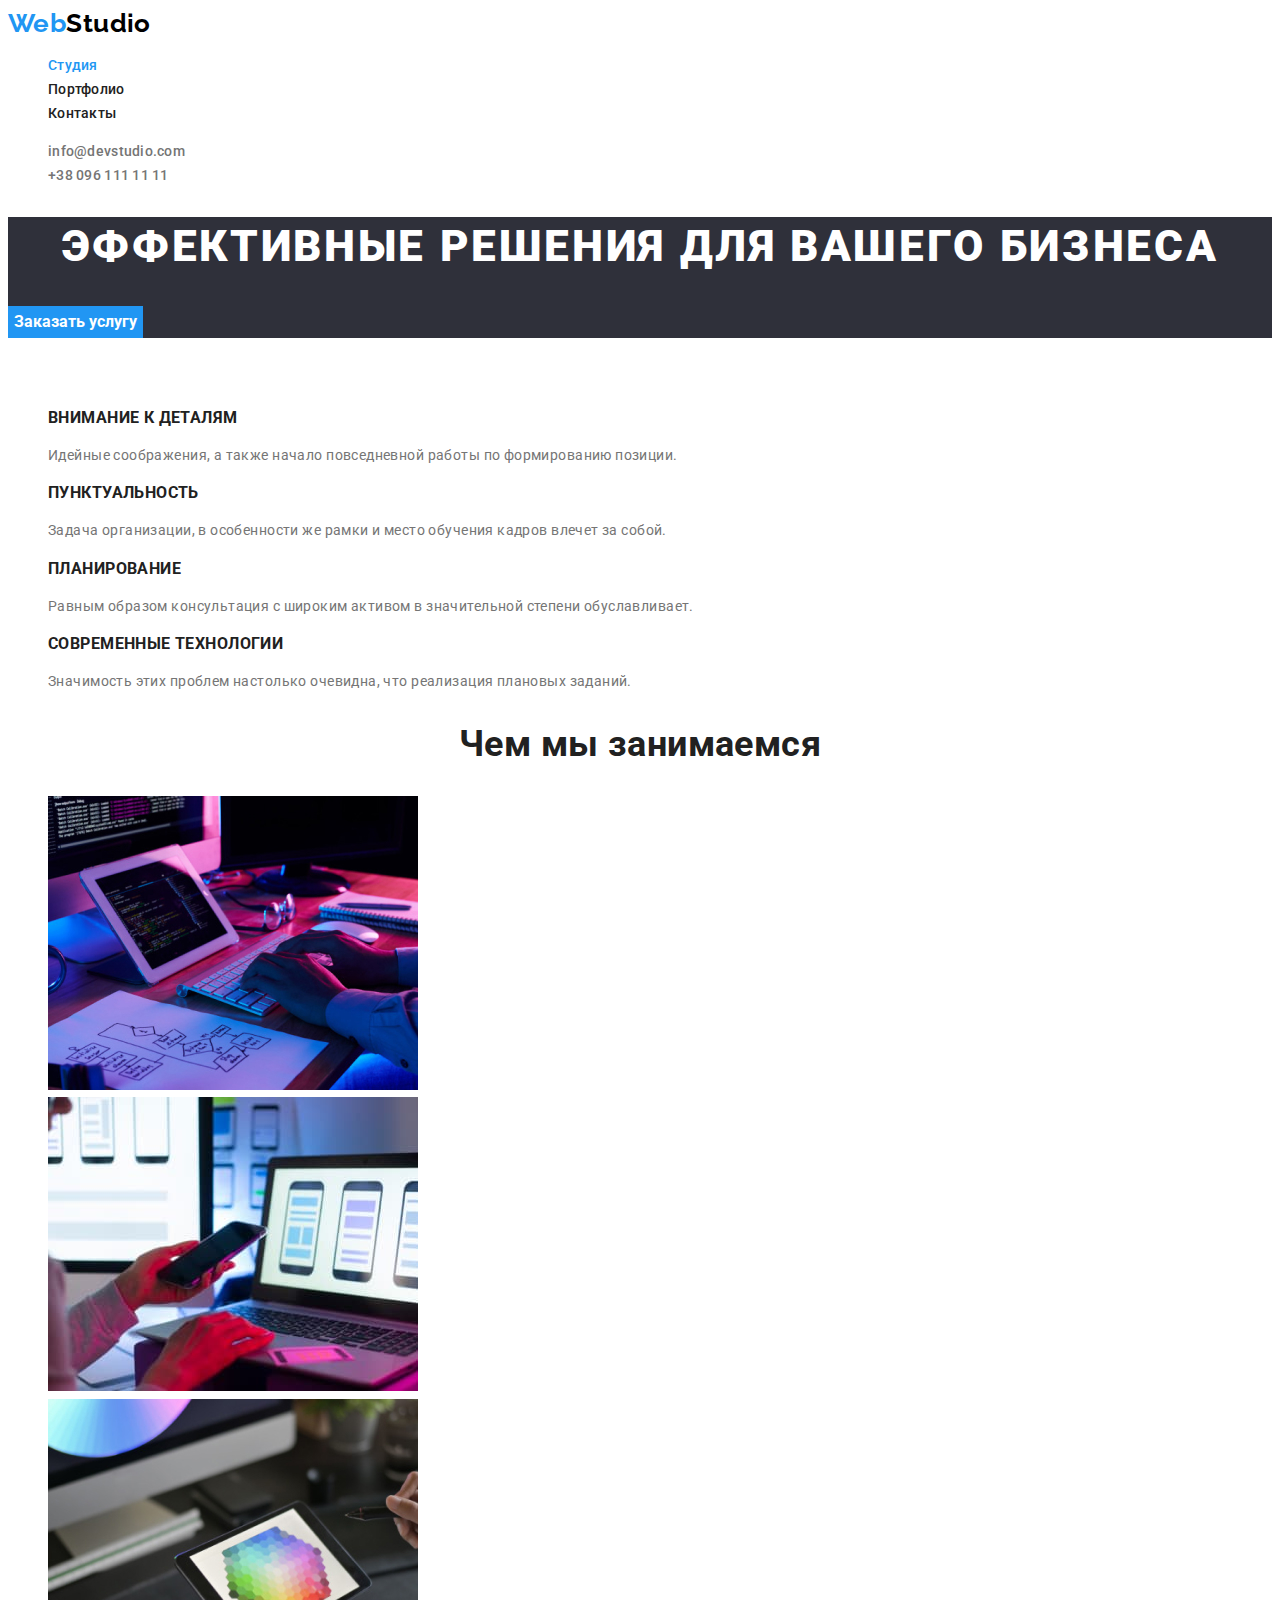
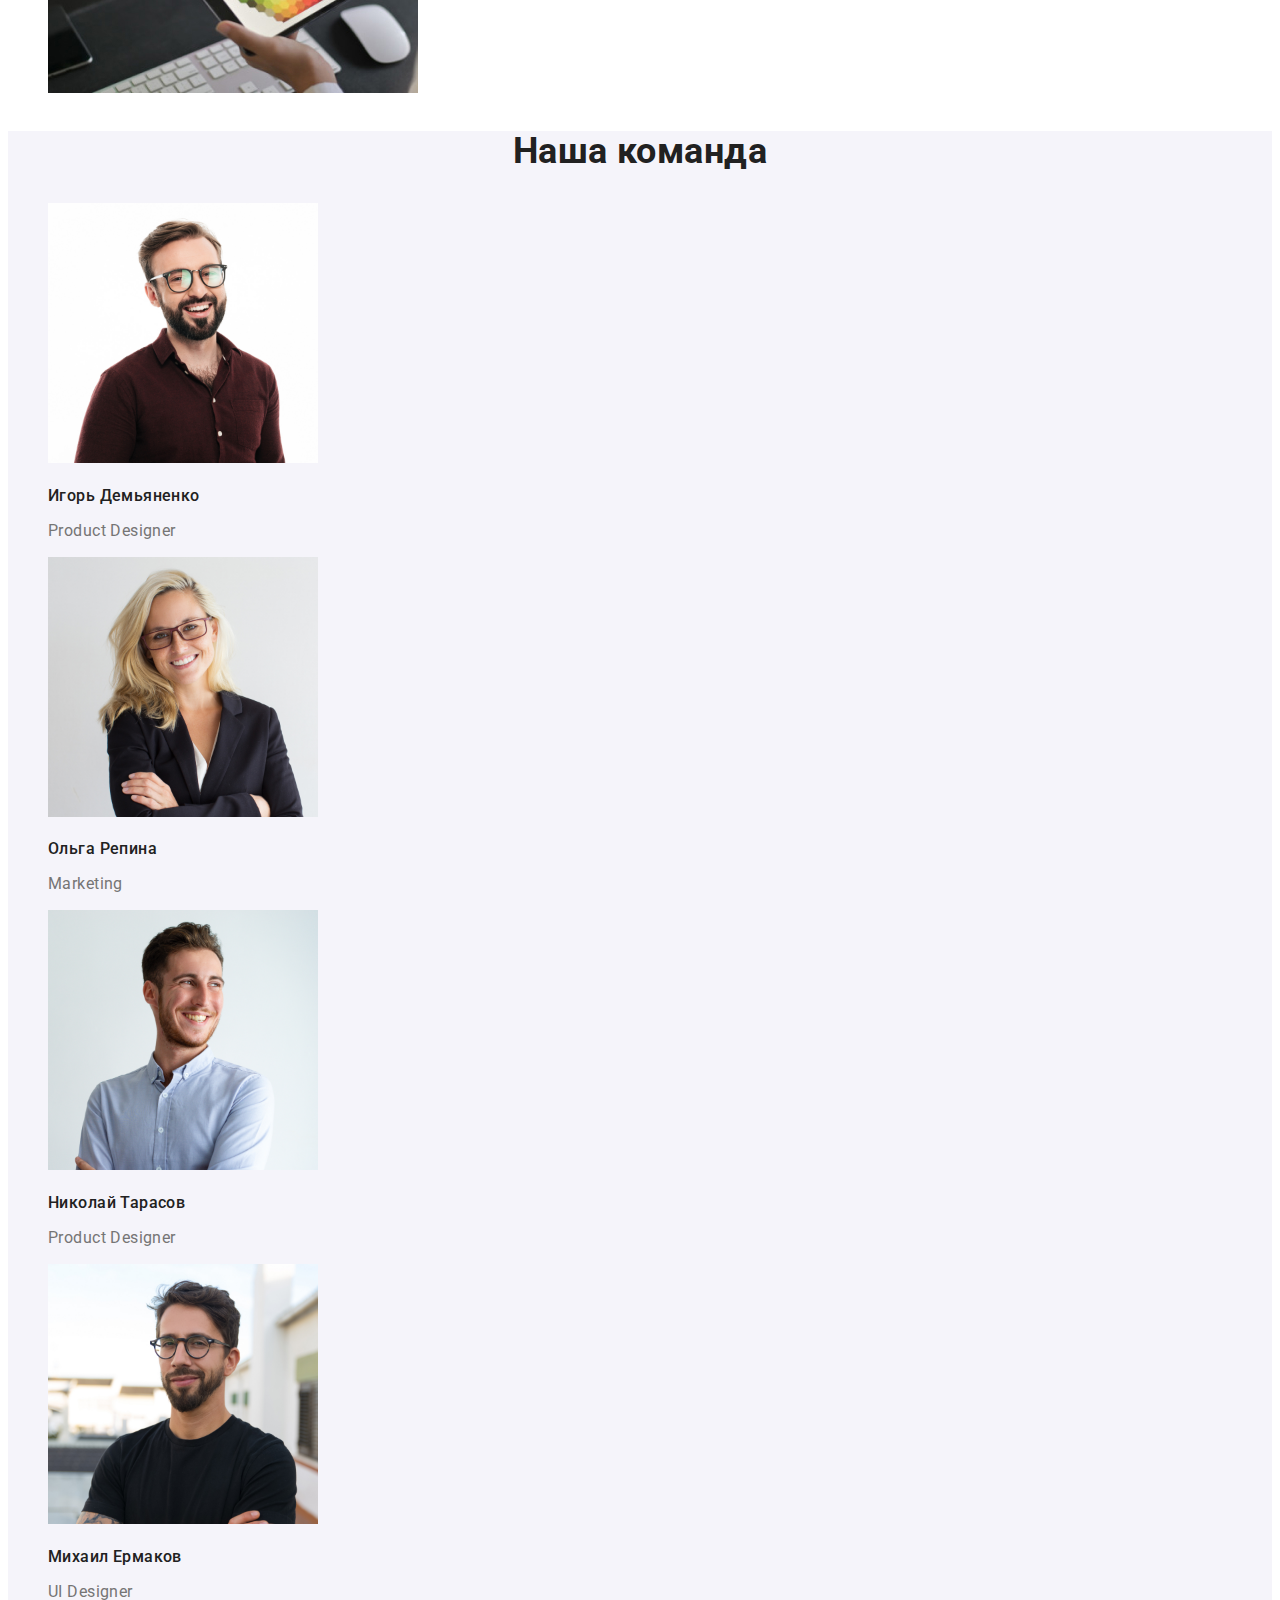
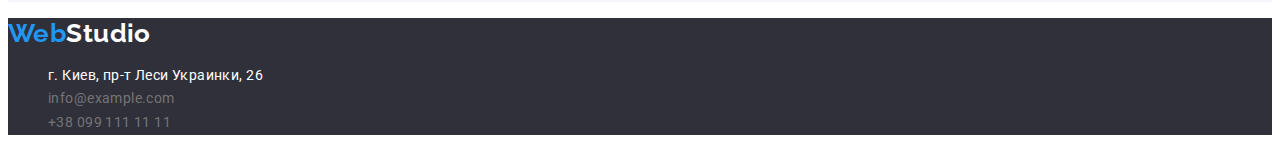
<file: index.html>
<!DOCTYPE html>
<html lang="ru">
  <head>
    <meta charset="UTF-8" />
    <meta http-equiv="X-UA-Compatible" content="IE=edge" />
    <meta name="viewport" content="width=device-width, initial-scale=1.0" />
    <title>Document</title>
    <link rel="preconnect" href="https://fonts.gstatic.com" />
    <link
      href="https://fonts.googleapis.com/css2?family=Raleway:wght@700&family=Roboto:wght@400;500;700;900&display=swap"
      rel="stylesheet"
    />
    <link rel="stylesheet" href="./css/styles.css" />
  </head>
  <body>
    <!--Шапка сайта-->
    <header>
      <a href="./index.html" class="logo first"><span class="logo-accent">Web</span>Studio</a>
      <nav>
        <ul class="site-nav">
          <li><a href="" class="nav-item active">Студия</a></li>
          <li><a href="./portfolio.html" class="nav-item">Портфолио</a></li>
          <li><a href="" class="nav-item">Контакты</a></li>
        </ul>
      </nav>
      <ul>
        <li><a href="mailto:info@devstudio.com" class="header-contacts">info@devstudio.com</a></li>
        <li><a href="tel:+380961111111" class="header-contacts">+38 096 111 11 11</a></li>
      </ul>
    </header>
    <main>
      <!--Герой-->
      <section class="hero">
        <h1 class="hero-title">Эффективные решения для вашего бизнеса</h1>
        <button type="button" class="button">Заказать услугу</button>
      </section>
      <!--Преимущества-->
      <section class="section">
        <h2 class="hidden-header">Преимущества</h2>
        <ul>
          <li>
            <h3 class="title">Внимание к деталям</h3>
            <p>Идейные соображения, а также начало повседневной работы по формированию позиции.</p>
          </li>
          <li>
            <h3 class="title">Пунктуальность</h3>
            <p>
              Задача организации, в особенности же рамки и место обучения кадров влечет за собой.
            </p>
          </li>
          <li>
            <h3 class="title">Планирование</h3>
            <p>
              Равным образом консультация с широким активом в значительной степени обуславливает.
            </p>
          </li>
          <li>
            <h3 class="title">Современные технологии</h3>
            <p>Значимость этих проблем настолько очевидна, что реализация плановых заданий.</p>
          </li>
        </ul>
      </section>
      <!--Чем мы занимаемся-->
      <section class="section">
        <h2 class="section-header">Чем мы занимаемся</h2>
        <ul>
          <li>
            <img
              src="./images/website_development.jpg"
              alt="Разработка сайта"
              width="370"
              height="294"
            />
          </li>
          <li>
            <img
              src="./images/application_development.jpg"
              alt="Разработка приложений"
              width="370"
              height="294"
            />
          </li>
          <li>
            <img src="./images/design.jpg" alt="Дизайнерские решения" width="370" height="294" />
          </li>
        </ul>
      </section>
      <!--Команда-->
      <section class="section team">
        <h2 class="section-header">Наша команда</h2>
        <ul>
          <li>
            <img
              src="./images/ihor_demianenko.jpg"
              alt="Игорь Демьяненко"
              width="270"
              height="260"
            />
            <h3 class="team-member">Игорь Демьяненко</h3>
            <p class="position">Product Designer</p>
          </li>
          <li>
            <img src="./images/olha_repina.jpg" alt="Ольга Репина" width="270" height="260" />
            <h3 class="team-member">Ольга Репина</h3>
            <p class="position">Marketing</p>
          </li>
          <li>
            <img
              src="./images/nikolai_tarasov.jpg"
              alt="Николай Тарасов"
              width="270"
              height="260"
            />
            <h3 class="team-member">Николай Тарасов</h3>
            <p class="position">Product Designer</p>
          </li>
          <li>
            <img src="./images/michail_ermakov.jpg" alt="Михаил Ермаков" width="270" height="260" />
            <h3 class="team-member">Михаил Ермаков</h3>
            <p class="position">UI Designer</p>
          </li>
        </ul>
      </section>
    </main>
    <!--Футер-->
    <footer class="footer">
      <a href="./index.html" class="logo second"><span class="logo-accent">Web</span>Studio</a>
      <address>
        <ul>
          <li class="address">г. Киев, пр-т Леси Украинки, 26</li>
          <li><a href="mailto:info@example.com" class="footer-contacts">info@example.com</a></li>
          <li><a href="tel:+380991111111" class="footer-contacts">+38 099 111 11 11</a></li>
        </ul>
      </address>
    </footer>
  </body>
</html>
</file>
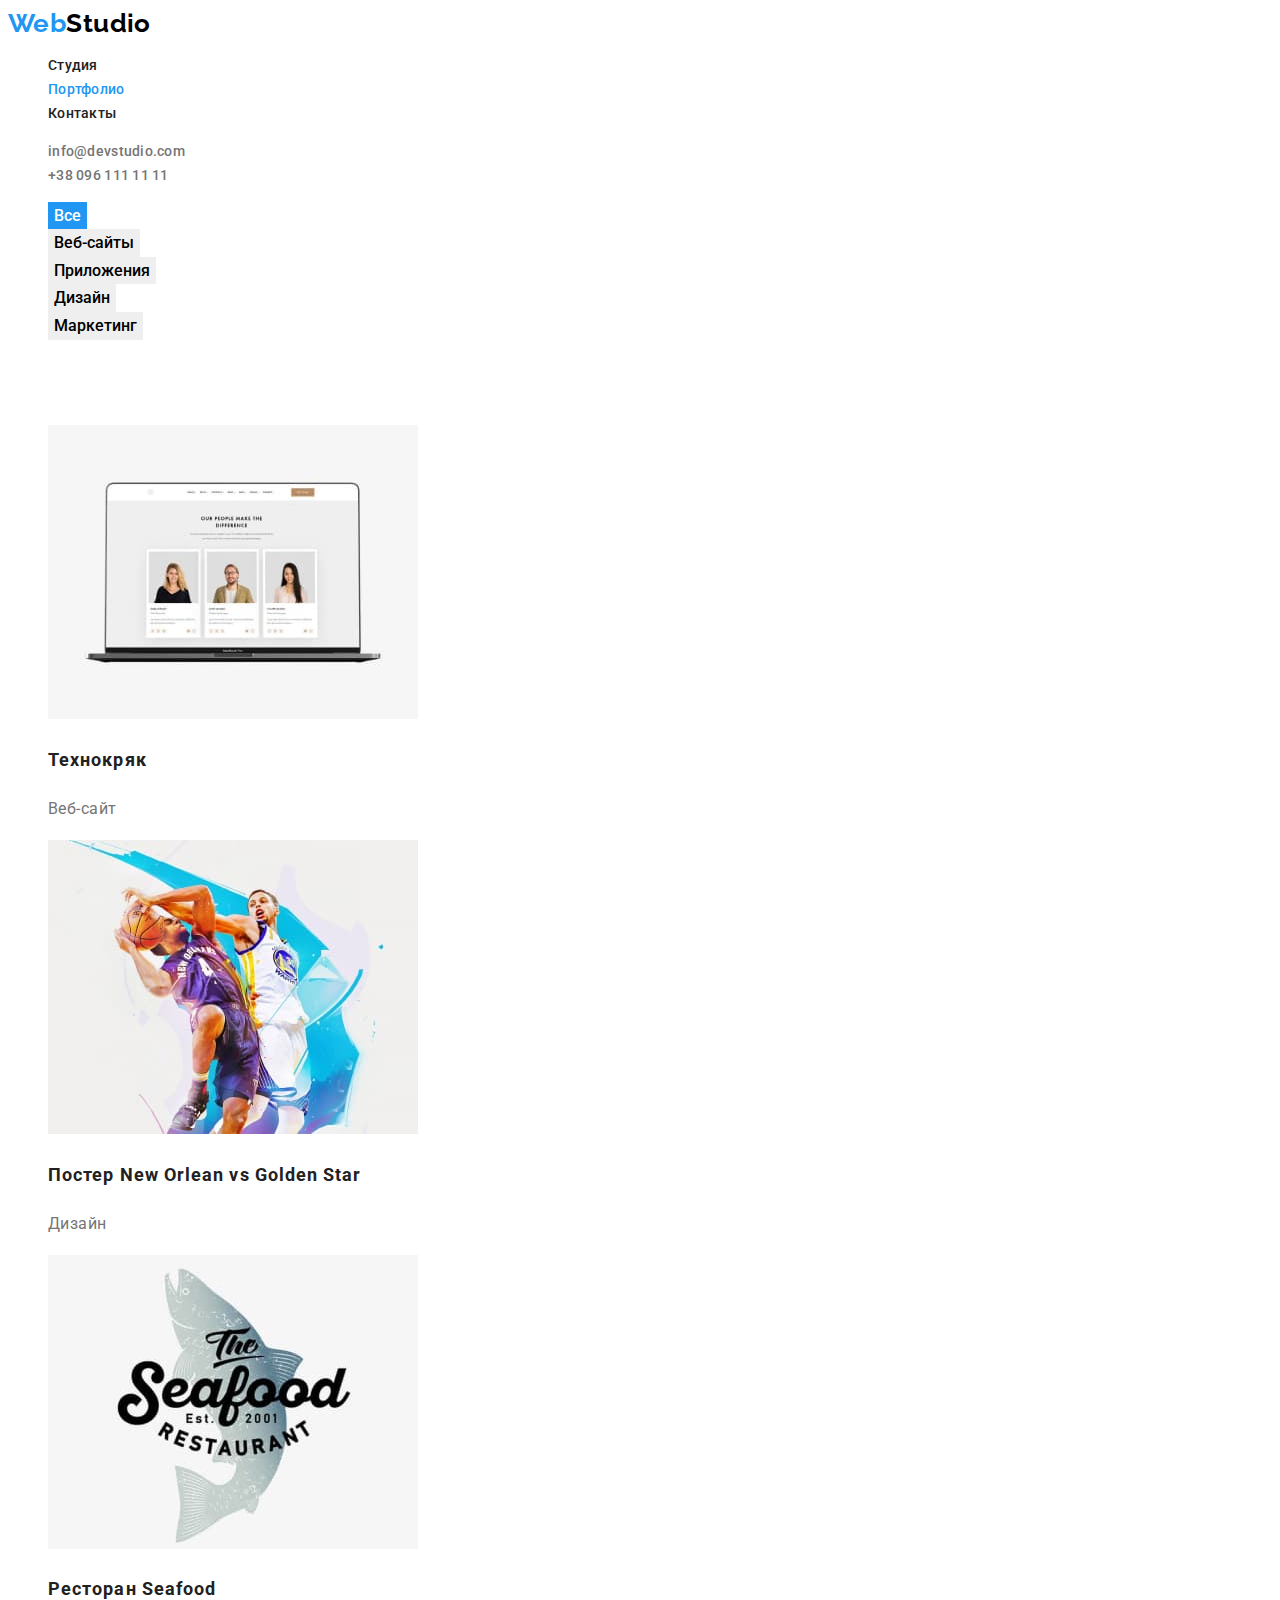
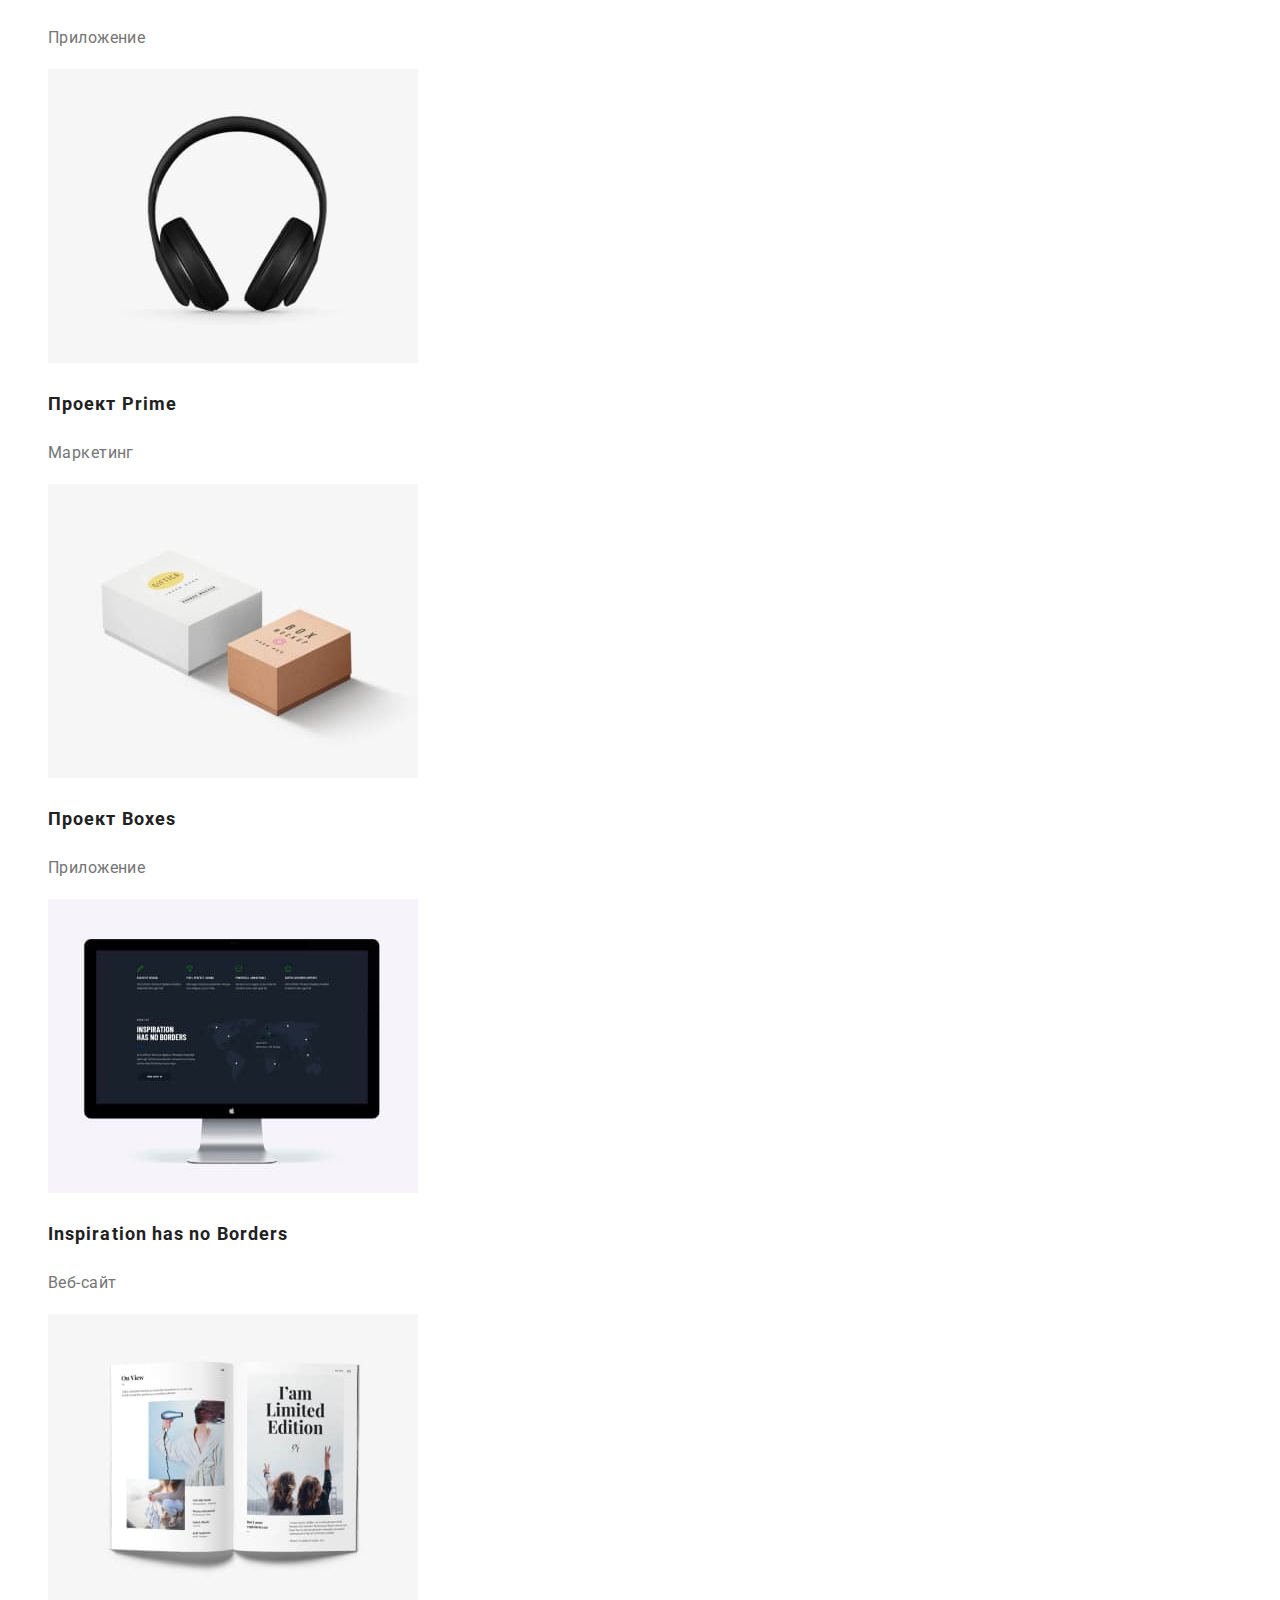
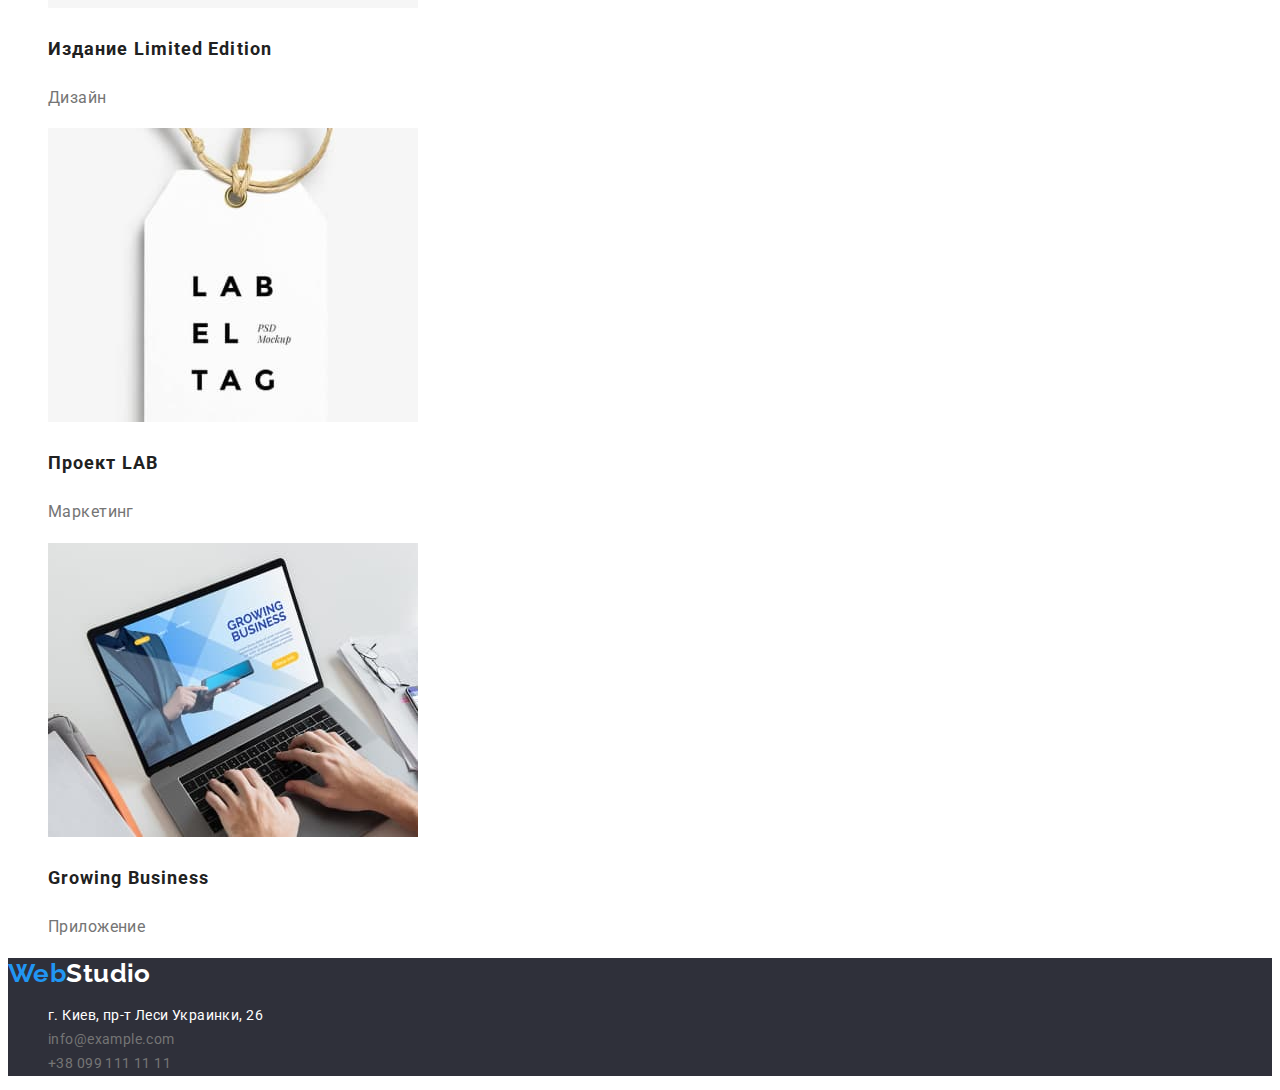
<file: portfolio.html>
<!DOCTYPE html>
<html lang="ru">
  <head>
    <meta charset="UTF-8" />
    <meta http-equiv="X-UA-Compatible" content="IE=edge" />
    <meta name="viewport" content="width=device-width, initial-scale=1.0" />
    <title>Document</title>
    <link
      href="https://fonts.googleapis.com/css2?family=Raleway:wght@700&family=Roboto:wght@400;500;700;900&display=swap"
      rel="stylesheet"
    />
    <link rel="stylesheet" href="./css/styles.css" />
  </head>
  <body>
    <!--Шапка сайта-->
    <header>
      <a href="./index.html" class="logo first"><span class="logo-accent">Web</span>Studio</a>
      <nav>
        <ul class="site-nav">
          <li><a href="./index.html" class="nav-item">Студия</a></li>
          <li><a href="" class="nav-item active">Портфолио</a></li>
          <li><a href="" class="nav-item">Контакты</a></li>
        </ul>
      </nav>
      <ul>
        <li><a href="mailto:info@devstudio.com" class="header-contacts">info@devstudio.com</a></li>
        <li><a href="tel:+380961111111" class="header-contacts">+38 096 111 11 11</a></li>
      </ul>
    </header>
    <main>
      <section>
        <!--Фильтр-->
        <ul>
          <li><button type="button" class="filter all">Все</button></li>
          <li><button type="button" class="filter">Веб-сайты</button></li>
          <li><button type="button" class="filter">Приложения</button></li>
          <li><button type="button" class="filter">Дизайн</button></li>
          <li><button type="button" class="filter">Маркетинг</button></li>
        </ul>
        <!--Примеры работ-->
        <h1 class="hidden-header">Наши работы</h1>
        <ul>
          <li>
            <img src="./images/website.jpg" alt="website" width="370" height="294" />
            <h2 class="portfolio-title">Технокряк</h2>
            <p class="portfolio-descr">Веб-сайт</p>
          </li>
          <li>
            <img
              src="./images/poster.jpg"
              alt="poster New Orlean vs Golden Star"
              width="370"
              height="294"
            />
            <h2 class="portfolio-title">Постер New Orlean vs Golden Star</h2>
            <p class="portfolio-descr">Дизайн</p>
          </li>
          <li>
            <img
              src="./images/seafood_application.jpg"
              alt="seafood restaurant logo"
              width="370"
              height="294"
            />
            <h2 class="portfolio-title">Ресторан Seafood</h2>
            <p class="portfolio-descr">Приложение</p>
          </li>
          <li>
            <img src="./images/headphones.jpg" alt="headphones" width="370" height="294" />
            <h2 class="portfolio-title">Проект Prime</h2>
            <p class="portfolio-descr">Маркетинг</p>
          </li>
          <li>
            <img src="./images/boxes.jpg" alt="boxes logo" width="370" height="294" />
            <h2 class="portfolio-title">Проект Boxes</h2>
            <p class="portfolio-descr">Приложение</p>
          </li>
          <li>
            <img
              src="./images/inspiration_has_no_borders.jpg"
              alt="logo inspiration has no borders"
              width="370"
              height="294"
            />
            <h2 class="portfolio-title">Inspiration has no Borders</h2>
            <p class="portfolio-descr">Веб-сайт</p>
          </li>
          <li>
            <img
              src="./images/limited_edition.jpg"
              alt="limited edition magazine"
              width="370"
              height="294"
            />
            <h2 class="portfolio-title">Издание Limited Edition</h2>
            <p class="portfolio-descr">Дизайн</p>
          </li>
          <li>
            <img src="./images/lab_project.jpg" alt="lab project logo" width="370" height="294" />
            <h2 class="portfolio-title">Проект LAB</h2>
            <p class="portfolio-descr">Маркетинг</p>
          </li>
          <li>
            <img
              src="./images/growing_business.jpg"
              alt="growing business website"
              width="370"
              height="294"
            />
            <h2 class="portfolio-title">Growing Business</h2>
            <p class="portfolio-descr">Приложение</p>
          </li>
        </ul>
      </section>
    </main>
    <!--Футер-->
    <footer class="footer">
      <a href="./index.html" class="logo second"><span class="logo-accent">Web</span>Studio</a>
      <address>
        <ul>
          <li class="address">г. Киев, пр-т Леси Украинки, 26</li>
          <li><a href="mailto:info@example.com" class="footer-contacts">info@example.com</a></li>
          <li><a href="tel:+380991111111" class="footer-contacts">+38 099 111 11 11</a></li>
        </ul>
      </address>
    </footer>
  </body>
</html>
</file>
<file: css/styles.css>
/* лого #000000 */
/* цвет основного текста #757575 */
/* вторичный цвет текста #212121 */
/* акцент #2196F3 */
/* цвет теста футер rgba(255, 255, 255, 0,6)*/
:root {
  --logo-text-colour: #000000;
  --main-text-colour: #757575;
  --secondary-text-colour: #212121;
  --accent-colour: #2196f3;
  --footer-text-colour: rgba(255, 255, 255, 0, 6);
  --primary-white-colour: #ffffff;
  --footer-background: #2f303a;
  --background-color: #f5f4fa;
}
body {
  background-color: var(--primary-white-colour);
  color: var(--main-text-colour);
  font-family: Roboto, BlinkMacSystemFont, Oxygen, Ubuntu, Cantarell, sans-serif;
  font-style: normal;
  font-weight: 400;
  font-size: 14px;
  line-height: 1.71;
  letter-spacing: 0.03em;
}
/* Header */
.logo {
  font-family: Raleway, Arial, Helvetica, sans-serif;
  font-weight: 700;
  font-size: 26px;
  line-height: 1.19;
  text-decoration: none;
}

.logo.first {
  color: var(--logo-text-colour);
}
.logo-accent {
  color: var(--accent-colour);
}
.site-nav .nav-item {
  color: var(--secondary-text-colour);
  text-decoration: none;
  font-weight: 500;
  line-height: 1.14;
  letter-spacing: 0.02em;
}
.nav-item.active {
  color: var(--accent-colour);
}
.nav-item:hover,
.nav-item:focus {
  color: var(--accent-colour);
}
.header-contacts {
  color: var(--main-text-colour);
  text-decoration: none;
  font-weight: 500;
  line-height: 1.14px;
  letter-spacing: 0.02em;
}
.header-contacts:hover,
.header-contacts:focus {
  color: var(--accent-colour);
}
/* main section */
.hero {
  background-color: var(--footer-background);
}
.hero-title {
  color: var(--primary-white-colour);
  font-weight: 900;
  font-size: 44px;
  line-height: 1.36;
  text-align: center;
  letter-spacing: 0.06em;
  text-transform: uppercase;
}
ul {
  list-style: none;
}
.button {
  color: var(--primary-white-colour);
  background-color: var(--accent-colour);
  font-family: inherit;
  font-weight: 700;
  font-size: 16px;
  line-height: 1.87;
  cursor: pointer;
  border: transparent;
}
.hidden-header {
  color: #ffffff;
}
.section-header {
  color: var(--secondary-text-colour);
  font-weight: 700;
  font-size: 36px;
  line-height: 1.16;
  text-align: center;
}
.title {
  color: var(--secondary-text-colour);
  font-weight: 700;
  line-height: 1.14;
  text-transform: uppercase;
  /* Team */
}
.section.team {
  background-color: var(--background-color);
}
.team-member {
  color: var(--secondary-text-colour);
  font-weight: 500;
  font-size: 16px;
  line-height: 1.18;
}
.position {
  font-size: 16px;
  line-height: 1.18;
}
/* Footer */
.footer {
  background-color: var(--footer-background);
}
.logo.second {
  color: var(--primary-white-colour);
}
.address {
  color: var(--primary-white-colour);
  font-style: normal;
}

.footer-contacts {
  color: var(--footer-text-colour);
  text-decoration: none;
  font-style: normal;
}
.footer-contacts:hover,
.footer-contacts:focus {
  color: var(--accent-colour);
}
/* Portfolio */
.filter:hover,
.filter:focus {
  color: var(--primary-white-colour);
  background-color: var(--accent-colour);
}
.filter {
  font-family: inherit;
  font-weight: 500;
  font-size: 16px;
  line-height: 1.6;
  cursor: pointer;
  border: transparent;
}
.filter.all {
  color: var(--primary-white-colour);
  background-color: var(--accent-colour);
}
.portfolio-title {
  color: var(--secondary-text-colour);
  font-weight: 700;
  font-size: 18px;
  line-height: 2;
  letter-spacing: 0.06em;
}
.portfolio-descr {
  font-size: 16px;
  line-height: 1.87;
}
</file>
